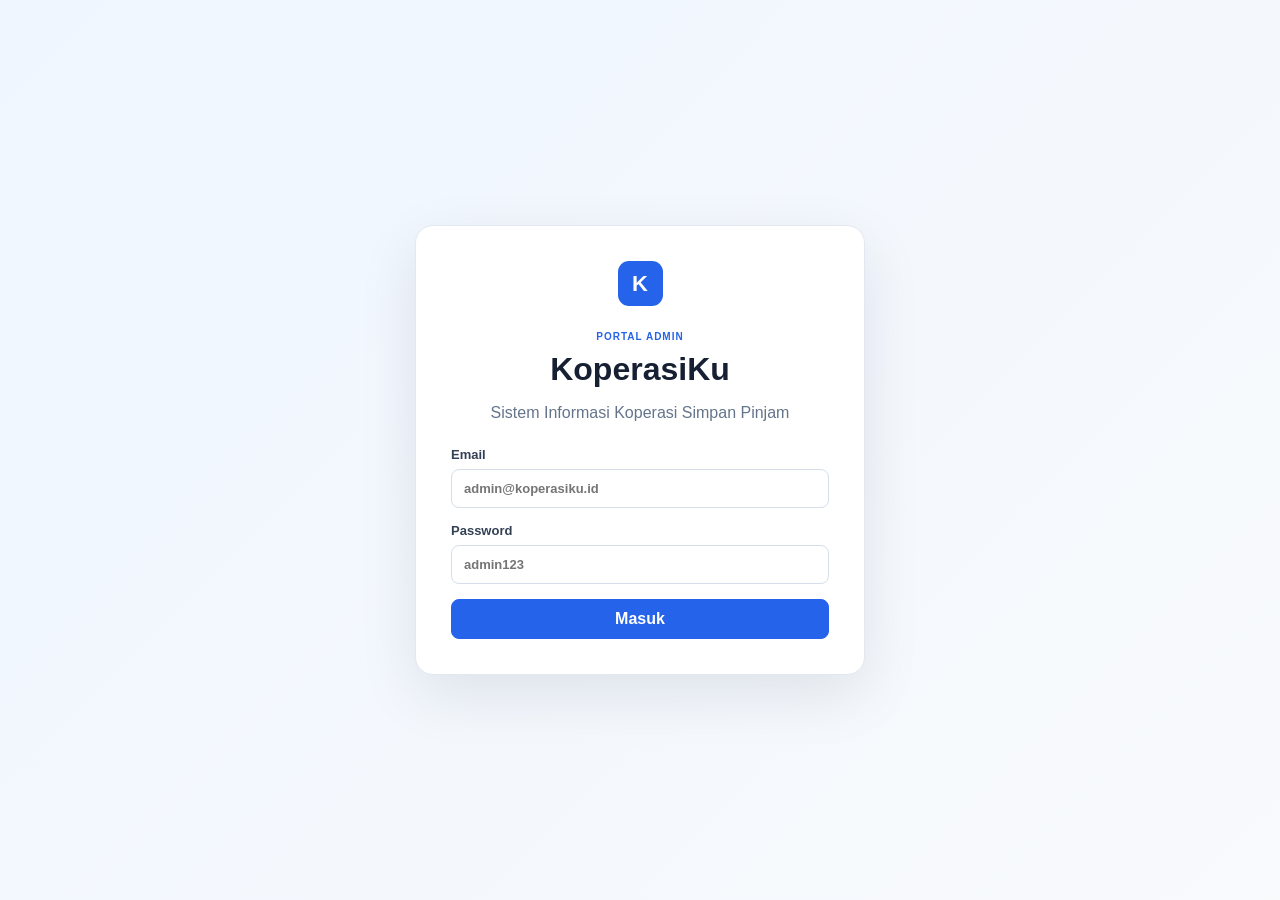
<file: index.html>
<!DOCTYPE html>
<html lang="id">
<head>
    <meta charset="UTF-8">
    <meta name="viewport" content="width=device-width, initial-scale=1.0">
    <title>Login | KoperasiKu</title>
    <link rel="stylesheet" href="assets/css/style.css">
</head>
<body class="login-page">

<div class="login-card">
    <div class="logo-box">K</div>
    <div class="login-title">
        <span>PORTAL ADMIN</span>
        <h1>KoperasiKu</h1>
        <p>Sistem Informasi Koperasi Simpan Pinjam</p>
    </div>

    <form id="loginForm" class="form-stack">
        <label>Email
            <input id="email" type="email" placeholder="admin@koperasiku.id" required>
        </label>
        <label>Password
            <input id="password" type="password" placeholder="admin123" required>
        </label>
        <button class="btn primary full" type="submit">Masuk</button>
    </form>

    
</div>

<script src="assets/js/app.js"></script>
<script>
document.getElementById("loginForm").addEventListener("submit", function(e) {
    e.preventDefault();
    const email = document.getElementById("email").value.trim();
    const password = document.getElementById("password").value;

    if (email === "admin@koperasiku.id" && password === "admin123") {
        localStorage.setItem("koperasi_login", "true");
        window.location.href = "pages/dashboard.html";
    } else {
        alert("Email atau password salah.");
    }
});
</script>
</body>
</html>
</file>
<file: assets/css/style.css>
*{box-sizing:border-box}
body{margin:0;font-family:"Segoe UI",Arial,sans-serif;background:#f5f7fb;color:#172033}
a{text-decoration:none}
button,input,select,textarea{font:inherit}
button{cursor:pointer}
.login-page{min-height:100vh;display:grid;place-items:center;padding:20px;background:linear-gradient(135deg,#eff6ff,#f8fafc)}
.login-card{width:min(450px,100%);padding:35px;background:#fff;border:1px solid #e2e8f0;border-radius:18px;box-shadow:0 20px 60px #0f172a18}
.logo-box{width:45px;height:45px;margin:0 auto 20px;display:grid;place-items:center;background:#2563eb;color:#fff;border-radius:11px;font-size:22px;font-weight:800}
.login-title{text-align:center;margin-bottom:25px}.login-title span,.topbar span,.hero span{color:#2563eb;font-size:10px;font-weight:800;letter-spacing:1px}
.login-title h1{margin:7px 0}.login-title p{color:#64748b}
.form-stack{display:grid;gap:15px}
label{display:flex;flex-direction:column;gap:7px;color:#334155;font-size:13px;font-weight:700}
input,select,textarea{width:100%;padding:11px 12px;border:1px solid #d6deea;border-radius:8px;outline:none;background:#fff}
textarea{min-height:90px;resize:vertical}
input:focus,select:focus,textarea:focus{border-color:#2563eb;box-shadow:0 0 0 3px #2563eb18}
.btn{display:inline-flex;align-items:center;justify-content:center;padding:10px 15px;border:1px solid #d6deea;border-radius:8px;background:#fff;color:#24324a;font-weight:700;cursor:pointer}
.btn.primary{border-color:#2563eb;background:#2563eb;color:#fff}.btn.small{padding:7px 10px;font-size:12px}.full{width:100%}
.demo-box{margin-top:18px;padding:13px;background:#f8fafc;border-radius:9px;color:#64748b;font-size:12px;line-height:1.7}
.layout{min-height:100vh}.sidebar{position:fixed;inset:0 auto 0 0;width:245px;padding:22px 15px;display:flex;flex-direction:column;background:#132238;color:#fff}
.brand{display:flex;align-items:center;gap:11px;margin:2px 8px 28px}.brand-icon{width:40px;height:40px;display:grid;place-items:center;background:#2563eb;border-radius:10px;font-weight:800;font-size:20px}
.brand small,.admin-box small{display:block;margin-top:3px;color:#a9b7ca;font-size:11px}
.nav{display:flex;flex-direction:column;gap:4px}.nav a{padding:11px 12px;border-radius:8px;color:#cbd5e1;font-size:14px}.nav a:hover,.nav a.active{background:#2563eb;color:#fff}
.nav-title{margin:18px 12px 4px;color:#7f91a9;font-size:10px;font-weight:800;letter-spacing:1px}
.sidebar-bottom{margin-top:auto;padding-top:12px;border-top:1px solid #2a3a51}.admin-box{display:flex;align-items:center;gap:10px;padding:8px}
.avatar{width:36px;height:36px;display:grid;place-items:center;border-radius:50%;background:#fff;color:#2563eb;font-weight:800}
.logout-button{width:100%;padding:10px 12px;border:0;background:transparent;color:#fca5a5;text-align:left}
.main{min-height:100vh;margin-left:245px}.topbar{min-height:86px;padding:18px 30px;display:flex;align-items:center;justify-content:space-between;background:#fff;border-bottom:1px solid #e4e9f0}
.topbar h1{margin:4px 0 0;font-size:23px}.date{color:#64748b;font-size:13px}.content{max-width:1500px;margin:auto;padding:28px}
.hero{display:flex;align-items:center;justify-content:space-between;gap:20px;margin-bottom:20px;padding:23px;background:#fff;border:1px solid #e4e9f0;border-radius:13px}.hero h2{margin:5px 0}.hero p{color:#64748b}
.cards{display:grid;grid-template-columns:repeat(4,1fr);gap:15px;margin-bottom:20px}.stat-card{padding:19px;background:#fff;border:1px solid #e4e9f0;border-radius:12px}.stat-card span{display:block;color:#64748b;font-size:13px}.stat-card strong{display:block;margin-top:9px;font-size:22px}
.grid-2{display:grid;grid-template-columns:1fr 1fr;gap:20px}.panel{margin-bottom:20px;padding:22px;background:#fff;border:1px solid #e4e9f0;border-radius:13px}.panel h2,.panel h3{margin-top:0}
.flow{display:flex;align-items:center;flex-wrap:wrap;gap:8px;margin:20px 0}.flow b{padding:9px 11px;background:#eff6ff;color:#1d4ed8;border-radius:8px}.muted{color:#64748b}
.toolbar{display:flex;align-items:center;justify-content:space-between;gap:15px;margin-bottom:18px}.toolbar h2{margin:0}
.form-grid{display:grid;grid-template-columns:1fr 1fr;gap:17px}.actions{display:flex;justify-content:flex-end;gap:9px}
.info{padding:13px;background:#eff6ff;border:1px solid #bfdbfe;border-radius:9px;color:#1e40af;line-height:1.7}
.table{overflow-x:auto}table{width:100%;min-width:800px;border-collapse:collapse}th,td{padding:12px 9px;border-bottom:1px solid #edf0f5;text-align:left;font-size:13px}th{background:#fafbfc;color:#64748b;font-size:11px;text-transform:uppercase}
.badge{display:inline-block;padding:5px 9px;border-radius:999px;background:#eef2ff;color:#3730a3;font-size:11px;font-weight:800}.badge.success{background:#ecfdf5;color:#15803d}.badge.warning{background:#fffbeb;color:#b45309}.badge.danger{background:#fef2f2;color:#b91c1c}
.empty{text-align:center;padding:35px;color:#94a3b8}.narrow{max-width:850px}.search-row{margin-bottom:15px}.search-row input{max-width:500px}
.summary-grid{display:grid;grid-template-columns:repeat(4,1fr);gap:15px}.summary-grid>div{padding:17px;background:#f8fafc;border-radius:10px}.summary-grid span{color:#64748b;font-size:13px}.summary-grid strong{display:block;margin-top:7px}
@media(max-width:900px){.sidebar{width:210px}.main{margin-left:210px}.cards,.summary-grid{grid-template-columns:1fr 1fr}.grid-2{grid-template-columns:1fr}}
@media(max-width:650px){.sidebar{position:static;width:100%}.main{margin-left:0}.cards,.summary-grid,.form-grid{grid-template-columns:1fr}.hero,.toolbar{align-items:stretch;flex-direction:column}.content{padding:18px}}
</file>
